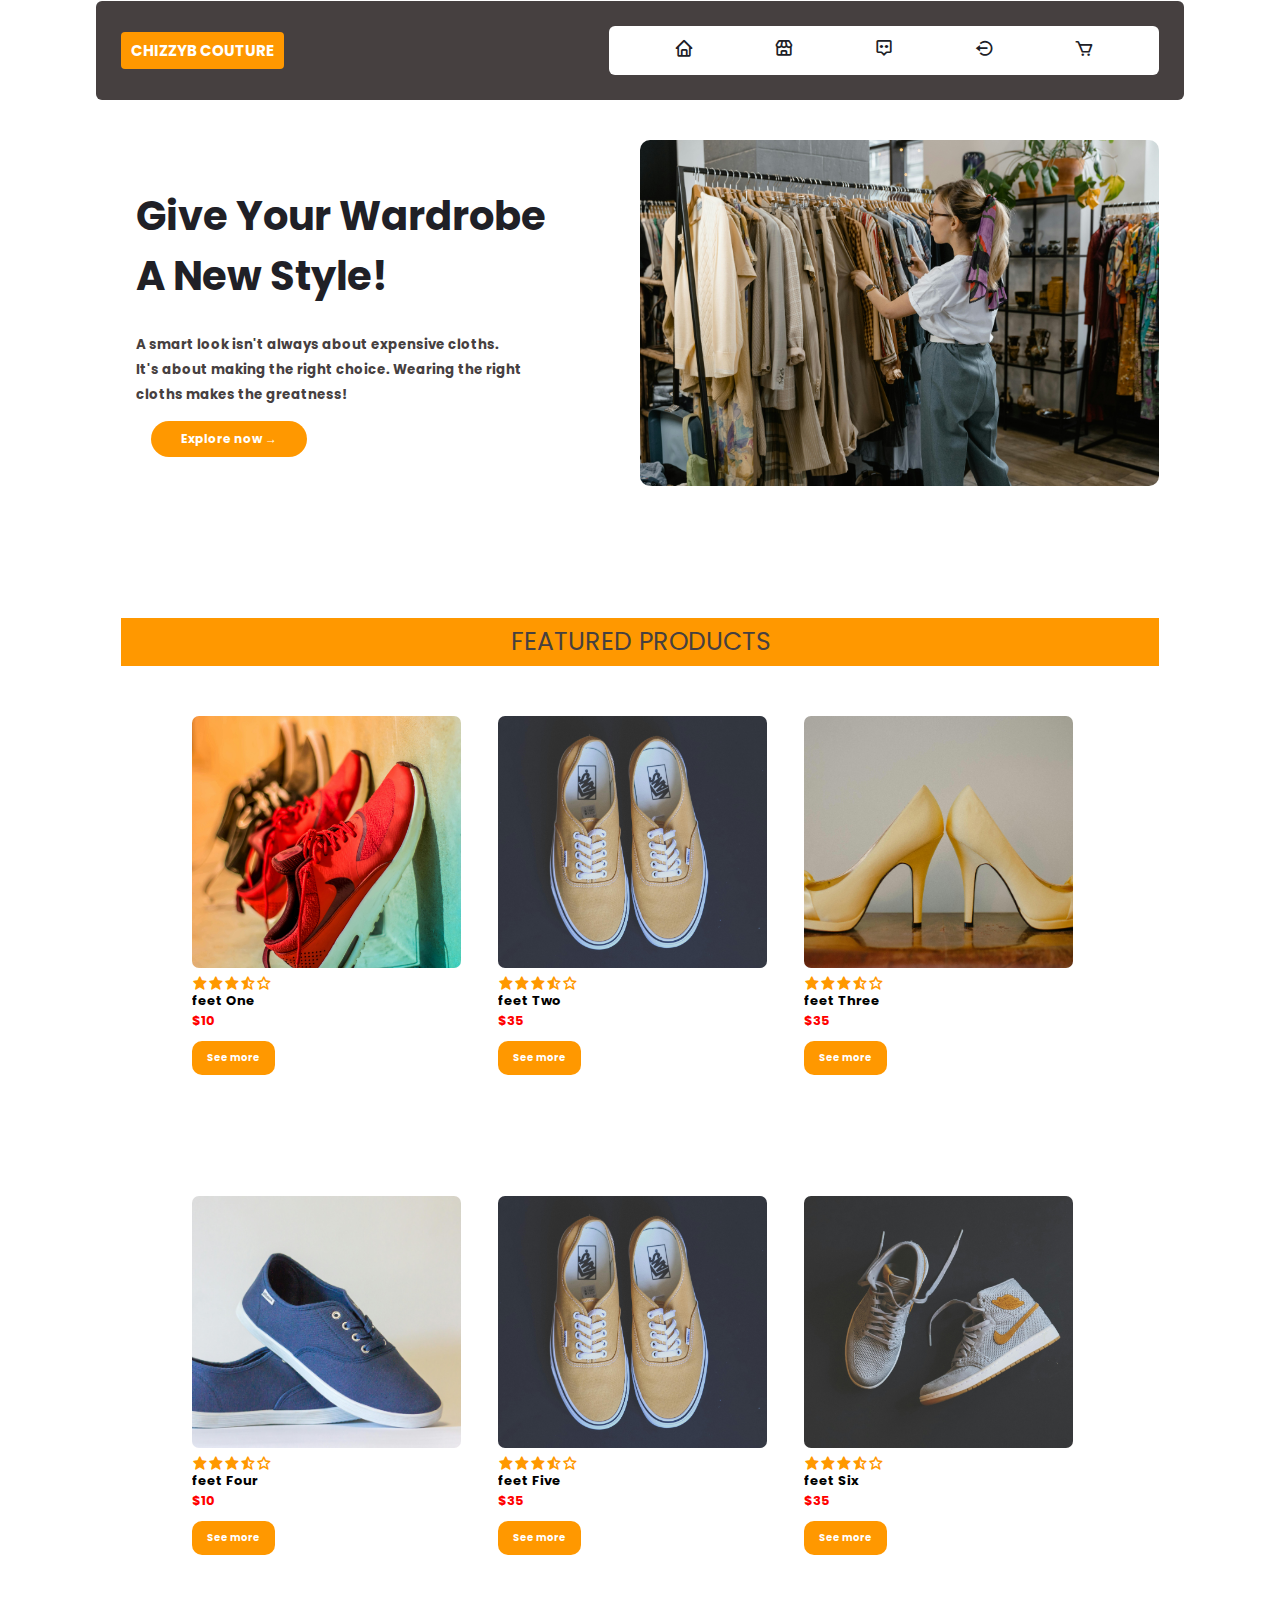
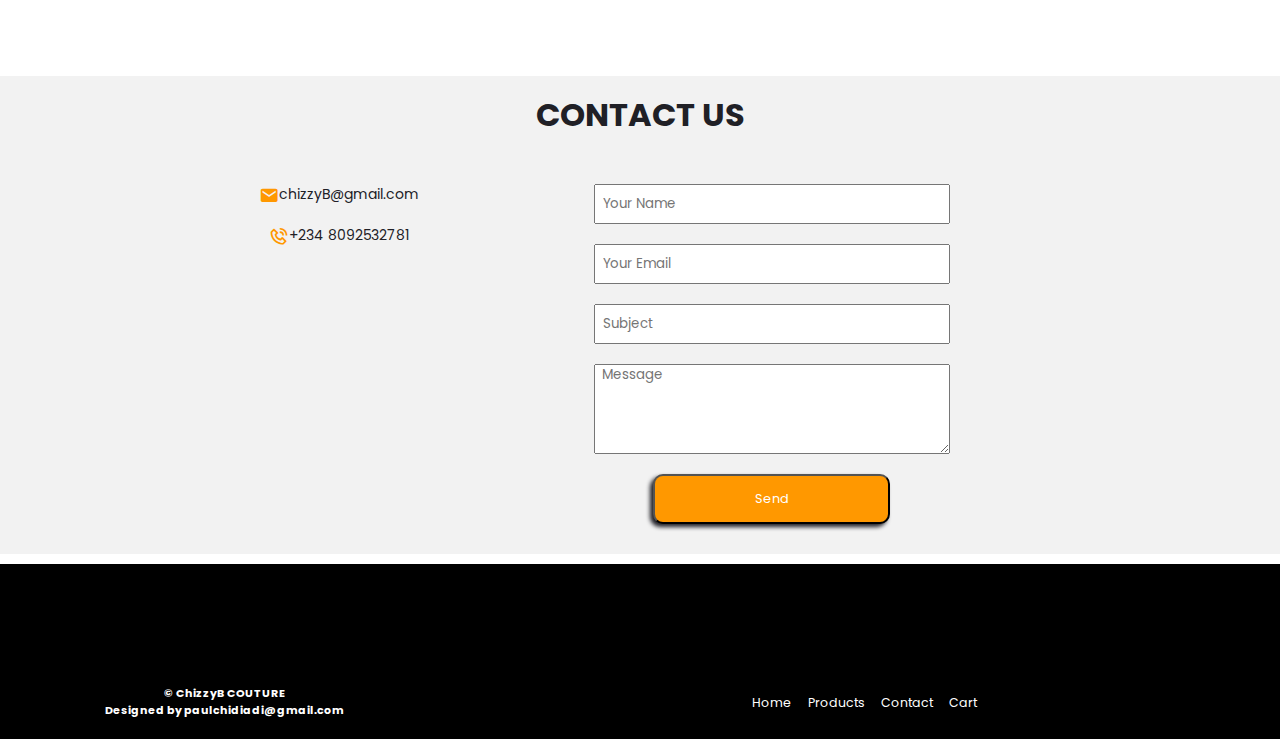
<file: CSS CLASS/index.html>
<!DOCTYPE html>
<html>
  <head>
    <meta charset="utf-8" />
    <meta http-equiv="X-UA-Compatible" content="IE=edge" />
    <meta content="width=device-width, initial-scale=1.0" name="viewport" />
    <meta content="" name="keywords" />
    <meta content="" name="description" />
    <title>CHIZZYB | STORE | PRODUCTS</title>

    <!--MAin CSS file-->
    <link rel="stylesheet" href="sell.css" />
    <!--BOXICONS CSS-->
    <link
      href="https://unpkg.com/boxicons@2.1.2/css/boxicons.min.css"
      rel="stylesheet"
    />
  </head>
  <body>

    <!-- NAVIGATION BAR -->
    <div class="header">
      <div class="logo">CHIZZYB COUTURE</div>
      <nav>
          <ul>
            <li class="list">
              <a href="#home">
                  <span class="icon"><i class='bx bx-home'></i></span>
                  <span class="text">HOME</span>
              </a>  
            </li>
            <li class="list">
                <a href="#products">
                  <span class="icon"><i class='bx bx-store' ></i></span>
                  <span class="text">PRODUCTS</span>
                </a>
            </li>
            <li class="list">
                <a href="#contact">
                  <span class="icon"><i class='bx bx-message-alt-dots'></i></span>
                  <span class="text">CONTACT</span>
                </a>
            </li>
            <li class="list">
                <a href="#">
                  <span class="icon"><i class='bx bx-log-out-circle'></i></span>
                  <span class="text">LOGOUT</span>
                </a>
            </li>
            <li class="list">
                <a href="#">
                  <span class="icon"><i class='bx bx-cart'></i></i></span>
                  <span class="text">CART</span>
                </a>
            </li>
            <div class="indicator"></div>
          </ul>
      </nav>
    </div>

    <!-- MAIN BODY -->
    <div class="main">

      <!-- HOME SECTION -->
      <div id="home" class="row">
        <div class="col-1">
          <h1>Give Your Wardrobe <br> A New Style!</h1>
          <small>A smart look isn't always about expensive cloths. <br>It's about making
            the right choice. Wearing the right  <br>cloths makes the greatness!
          </small>
          <a href="#products" class="btn">Explore now &#8594;</a>
        </div>
        <div class="col-2">
          <img src="imgs/cart.jpg" alt="">
        </div>
      </div>

      <!-- PRODUCT SECTION -->
      <div id="products" class="products">
        <div class="title">FEATURED PRODUCTS</div>
        <div  class="roww">
          <div class="small">
            <div class='col'>
                <img class='images' src='imgs/feet five.jpg'>
                <div class='star'>
                    <i class='bx bxs-star'></i>
                    <i class='bx bxs-star'></i>
                    <i class='bx bxs-star'></i>
                    <i class='bx bxs-star-half' ></i>
                    <i class='bx bx-star'></i>
                </div>
                <div class='name'>feet One</div>
                <div class='price'>$10</div>
                <a href='#' class='btn'>See more</a>
            </div>
            <div class='col'>
                <img class='images' src='imgs/feet four.jpg'>
                <div class='star'>
                    <i class='bx bxs-star'></i>
                    <i class='bx bxs-star'></i>
                    <i class='bx bxs-star'></i>
                    <i class='bx bxs-star-half' ></i>
                    <i class='bx bx-star'></i>
                </div>
                <div class='name'>feet Two</div>
                <div class='price'>$35</div>
                <a href='#' class='btn'>See more</a>
            </div>
            <div class='col'>
                <img class='images' src='imgs/feet seven.jpg'>
                <div class='star'>
                    <i class='bx bxs-star'></i>
                    <i class='bx bxs-star'></i>
                    <i class='bx bxs-star'></i>
                    <i class='bx bxs-star-half' ></i>
                    <i class='bx bx-star'></i>
                </div>
                <div class='name'>feet Three</div>
                <div class='price'>$35</div>
                <a href='#' class='btn'>See more</a>
            </div>
          </div>
          <!-- second section -->
          <div class="small">
            <div class='col'>
                <img class='images' src='imgs/shoe one.jpg'>
                <div class='star'>
                    <i class='bx bxs-star'></i>
                    <i class='bx bxs-star'></i>
                    <i class='bx bxs-star'></i>
                    <i class='bx bxs-star-half' ></i>
                    <i class='bx bx-star'></i>
                </div>
                <div class='name'>feet Four</div>
                <div class='price'>$10</div>
                <a href='#' class='btn'>See more</a>
            </div>
            <div class='col'>
                <img class='images' src='imgs/feet four.jpg'>
                <div class='star'>
                    <i class='bx bxs-star'></i>
                    <i class='bx bxs-star'></i>
                    <i class='bx bxs-star'></i>
                    <i class='bx bxs-star-half' ></i>
                    <i class='bx bx-star'></i>
                </div>
                <div class='name'>feet Five</div>
                <div class='price'>$35</div>
                <a href='#' class='btn'>See more</a>
            </div>
            <div class='col'>
                <img class='images' src='imgs/feet three.jpg'>
                <div class='star'>
                    <i class='bx bxs-star'></i>
                    <i class='bx bxs-star'></i>
                    <i class='bx bxs-star'></i>
                    <i class='bx bxs-star-half' ></i>
                    <i class='bx bx-star'></i>
                </div>
                <div class='name'>feet Six</div>
                <div class='price'>$35</div>
                <a href='#' class='btn'>See more</a>
            </div>
          </div>
        </div>
      </div>


    </div>
    <!-- CONTACT -->
    <div id="contact" class="contacts">
        <div class="call">
          <h1>CONTACT US</h1>
          <div class="contain">
            <div class="info">
              <div class="good">
                <i class="bx bxs-envelope"></i>
                <p>chizzyB@gmail.com</p>
              </div>
              <div class="good">
                <i class="bx bx-phone-call"></i>
                <p>+234 8092532781</p>
              </div>
            </div>
            <div class="form">
              <form
                action="contact.php"
                method="post"
                role="form"
                class="contactForm"
              >
                <input
                  type="text"
                  name="name"
                  class="form-control"
                  id="name"
                  placeholder="Your Name"
                  required
                />
                <input
                  type="email"
                  class="form-control"
                  name="email"
                  id="email"
                  placeholder="Your Email"
                  required
                />
                <input
                  type="text"
                  class="form-control"
                  name="subject"
                  id="subject"
                  placeholder="Subject"
                />
                <textarea
                  class="form-control more"
                  name="message"
                  rows="5"
                  placeholder="Message"
                ></textarea>
                <button type="submit" name="submition">Send</button>
              </form>
            </div>
          </div>
        </div>
      </div>

      <!-- FOOTER -->
      <footer id="footer" class="foot">
        <div class="row">
          <div class="author">
            <p class="copyright-text">© ChizzyB COUTURE</p>
            <div class="credits">Designed by paulchidiadi@gmail.com</div>
          </div>

          <div class="foot-nav">
            <ul class="list">
              <li class="list-item">
                <a href="#home">Home</a>
              </li>

              <li class="list-item">
                <a href="#products">Products</a>
              </li>

              <li class="list-item">
                <a href="#contact">Contact</a>
              </li>

              <li class="list-item">
                <a href="#">Cart</a>
              </li>
            </ul>
          </div>
        </div>
      </footer>

  </body>
</html>
</file>
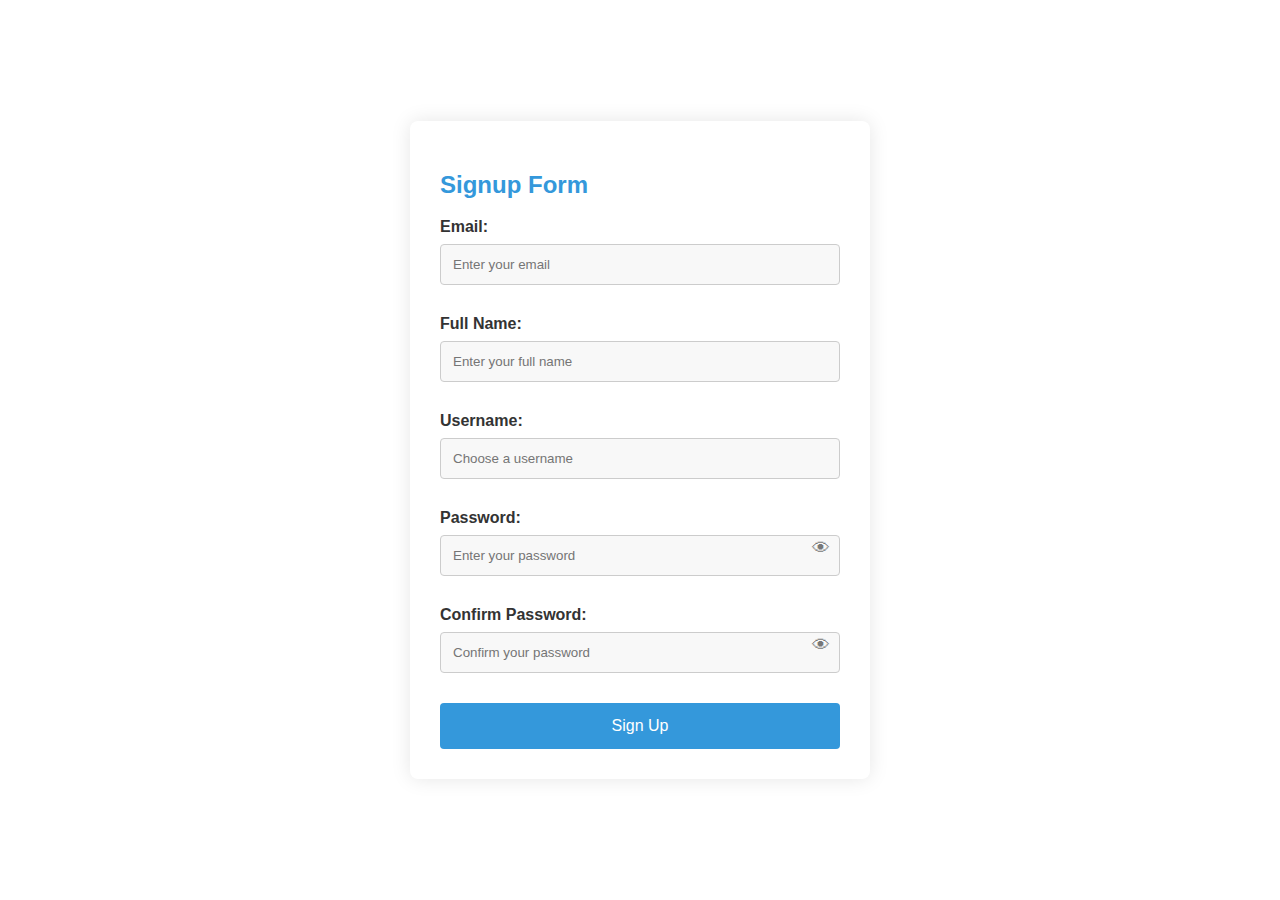
<file: DOM/index.html>
<!DOCTYPE html>
<html lang="en">
  <head>
    <meta charset="UTF-8" />
    <meta name="viewport" content="width=device-width, initial-scale=1.0" />
    <link rel="stylesheet" href="index.css" />
    <title>Styled Signup Form</title>
  </head>
  <body>
    <div class="signup-container">
      <h2>Signup Form</h2>
      <form action="#" method="post">
        <div class="form-group">
          <label for="email">Email:</label>
          <input
            type="email"
            id="email"
            name="email"
            placeholder="Enter your email"
            required
          />
        </div>

        <div class="form-group">
          <label for="fullname">Full Name:</label>
          <input
            type="text"
            id="fullname"
            name="fullname"
            placeholder="Enter your full name"
            required
          />
        </div>

        <div class="form-group">
          <label for="username">Username:</label>
          <input
            type="text"
            id="username"
            name="username"
            placeholder="Choose a username"
            required
          />
        </div>

        <div class="form-group password-container">
          <label for="password">Password:</label>
          <input
            type="password"
            id="password"
            name="password"
            placeholder="Enter your password"
            required
          />
          <span class="password-icon" onclick="togglePassword('password')"
            >&#x1F441;</span
          >
        </div>

        <div class="form-group password-container">
          <label for="confirm-password">Confirm Password:</label>
          <input
            type="password"
            id="confirm-password"
            name="confirm-password"
            placeholder="Confirm your password"
            required
          />
          <span
            class="password-icon"
            onclick="togglePassword('confirm-password')"
            >&#x1F441;</span
          >
        </div>

        <button type="submit">Sign Up</button>
      </form>
    </div>

    <script></script>
  </body>
</html>
</file>
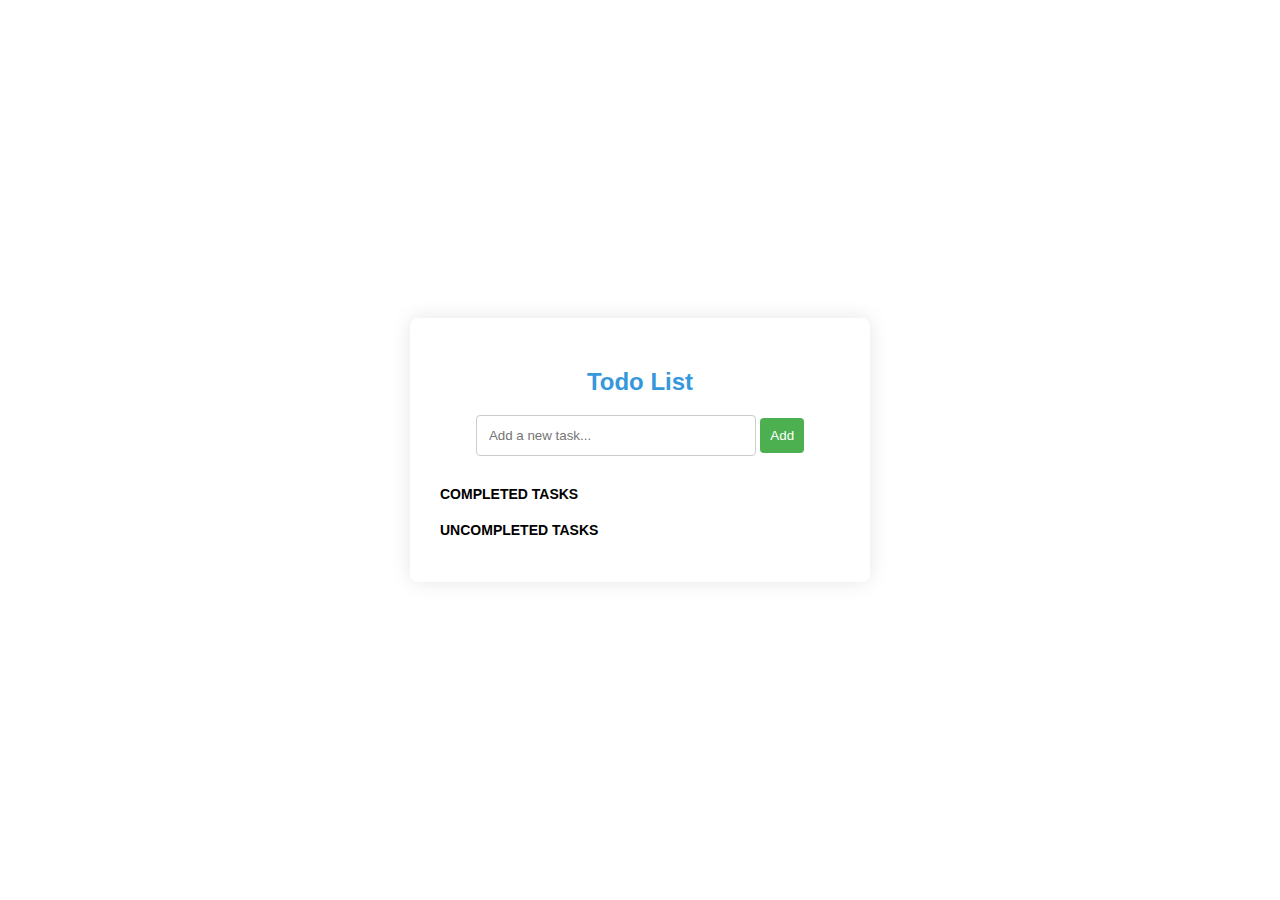
<file: TODO/index.html>
<!DOCTYPE html>
<html lang="en">
  <head>
    <meta charset="UTF-8" />
    <meta name="viewport" content="width=device-width, initial-scale=1.0" />
    <link rel="stylesheet" href="style.css" />
    <title>Styled Todo List</title>
  </head>
  <body>
    <div class="todo-container">
      <h2>Todo List</h2>
      <input type="text" id="taskInput" placeholder="Add a new task..." />
      <button onclick="addTask()">Add</button>

      <div class="completed-section">
        <h3>Completed Tasks</h3>
        <ul id="completedTasks">
          <!-- Completed tasks will be dynamically added here -->
        </ul>
      </div>

      <div class="uncompleted-section">
        <h3>Uncompleted Tasks</h3>
        <ul id="uncompletedTasks">
          <!-- Uncompleted tasks will be dynamically added here -->
        </ul>
      </div>
    </div>

    <script></script>
  </body>
</html>
</file>
<file: CSS CLASS/sell.css>
/* Google font here*/
@import url("https://fonts.googleapis.com/css2?family=Poppins:ital,wght@0,100;0,300;0,400;0,500;0,600;1,200;1,400;1,800&display=swap");
* {
  margin: 0;
  padding: 0;
  box-sizing: border-box;
  font-family: "Poppins", sans-serif;
}
:root {
  --gold: #ff9800;
  --white: #ffffff;
  --black: #202026;
  --fblac: rgb(70, 64, 64);
}
img {
  object-fit: cover;
}
body {
  position: relative;
  min-height: 100vh;
  width: 100%;
  overflow-x: hidden;
}
/* NAVIGATION BAR START */
.header {
  margin-top: 0.5px;
  padding: 25px;
  left: 50%;
  transform: translateX(-50%);
  width: 85%;
  display: flex;
  justify-content: space-between;
  align-items: center;
  overflow: hidden;
  position: fixed;
  height: fit-content;
  background-color: rgb(70, 64, 64);
  border-radius: 6px;
  z-index: 20;
}
.header .logo {
  font-size: 15px;
  font-weight: bold;
  color: var(--white);
  background: var(--gold);
  padding: 7px 10px;
  height: 100%;
  border-radius: 4px;
  overflow: hidden;
}
.header nav {
  position: relative;
  display: block;
  background-color: var(--white);
  border-radius: 6px;
  width: fit-content;
  height: 49px;
  padding: 0px 25px;
  display: flex;
  justify-content: center;
  align-items: center;
}
.header nav ul {
  display: flex;
  list-style-type: none;
}
.header nav ul li {
  width: 100px;
  text-align: center;
  transition: all 0.5s ease;
  z-index: 1;
  position: relative;
}
.header nav ul li a {
  width: 100%;
  position: relative;
  display: flex;
  flex-direction: column;
  justify-content: center;
  align-items: center;
  text-decoration: none;
  transition: color 0.5s ease;
}
.header nav ul li a .icon {
  position: relative;
  font-size: 20px;
  text-align: center;
  transition: 0.5s;
  line-height: 35px;
  color: var(--black);
  display: block;
}
.header nav ul li:hover a .icon {
  transform: translateY(-17px);
  /* color: var(--white); */
}
.header nav ul li a .text {
  color: var(--black);
  position: absolute;
  transition: 0.5s;
  letter-spacing: 0.05em;
  display: block;
  font-weight: bold;
  font-size: 12px;
  opacity: 0;
  transform: translateY(18px);
}
.header nav ul li:hover a .text {
  opacity: 1;
  transform: translateY(16px);
}
.indicator {
  position: absolute;
  top: -50%;
  left: 50px;
  width: 49px;
  height: 100%;
  border-radius: 50%;
  background: var(--gold);
  border: 5px solid rgb(70, 64, 64);
  transition: 0.5s;
  display: none;
}
.indicator::before {
  content: "";
  position: absolute;
  top: calc(50% - 1.5px);
  left: -20px;
  border-top-right-radius: 20px;
  width: 20px;
  height: 20px;
  background: transparent;
  box-shadow: 0 -10px 0 0 rgb(70, 64, 64);
}
.indicator::after {
  content: "";
  position: absolute;
  top: calc(50% - 1.5px);
  right: -20px;
  border-top-left-radius: 20px;
  width: 20px;
  height: 20px;
  background: transparent;
  box-shadow: 0 -10px 0 0 rgb(70, 64, 64);
}
.header nav ul li:nth-child(1):hover ~ .indicator {
  transform: translateX(calc(100px * 0));
  display: block;
}
.header nav ul li:nth-child(2):hover ~ .indicator {
  transform: translateX(calc(100px * 1));
  display: block;
}
.header nav ul li:nth-child(3):hover ~ .indicator {
  transform: translateX(calc(100px * 2));
  display: block;
}
.header nav ul li:nth-child(4):hover ~ .indicator {
  transform: translateX(calc(100px * 3));
  display: block;
}
.header nav ul li:nth-child(5):hover ~ .indicator {
  transform: translateX(calc(100px * 4));
  display: block;
}
.header .menubtn {
  text-align: center;
  width: 20px;
  height: 20px;
  border-radius: 3px;
  box-shadow: -2px 2px 2px 0px rgba(0, 0, 0, 0.3);
  display: none;
  font-size: 20px;
  font-weight: bold;
  color: rgb(70, 64, 64);
  background: var(--white);
  transition: all 0.5s ease-in-out;
}
/* MEDIA QUERY FOR HEADER SECTION */
@media screen and (max-width: 900px) {
  .header {
    width: 95%;
    padding: 15px 25px;
  }
}
@media screen and (max-width: 800px) {
  .header {
    width: 95%;
    display: flex;
    flex-direction: column;
    justify-content: center;
    align-items: center;
  }
  .header .logo {
    font-size: 12px;
    font-weight: 400;
    color: var(--white);
    background: var(--gold);
    padding: 4px 6px;
    margin-bottom: 5px;
  }
  .header nav {
    position: relative;
    display: block;
    background-color: var(--white);
    border-radius: 6px;
    width: fit-content;
    height: 49px;
    padding: 0px 25px;
    display: flex;
    justify-content: center;
    align-items: center;
  }
}
@media screen and (max-width: 500px) {
  .header .logo {
    font-size: 10px;
    font-weight: bold;
    color: var(--white);
    background: var(--gold);
    padding: 2px 4px;
    margin-bottom: 5px;
  }
  .header nav {
    height: 35px;
    padding: 0px 25px;
  }
  .header nav ul li {
    width: 70px;
  }
  .header nav ul li a {
    width: 100%;
  }
  .header nav ul li a .icon {
    font-size: 15px;
    transition: 0.5s;
    line-height: 28px;
  }
  .header nav ul li:hover a .icon {
    transform: translateY(-14px);
    /* color: var(--white); */
  }
  .header nav ul li a .text {
    font-size: 10px;
    opacity: 1;
    transform: translateY(12px);
  }
  .header nav ul li:hover a .text {
    transform: translateY(8px);
  }
  .indicator {
    position: absolute;
    top: -50%;
    left: 42px;
    width: 35px;
    height: 100%;
    border-radius: 50%;
    background: var(--gold);
    border: 5px solid rgb(70, 64, 64);
    transition: 0.5s;
    display: none;
  }
  .indicator::before {
    content: "";
    position: absolute;
    top: calc(50% - 1.5px);
    left: -20px;
    border-top-right-radius: 20px;
    width: 20px;
    height: 20px;
    background: transparent;
    box-shadow: 0 -10px 0 0 rgb(70, 64, 64);
  }
  .indicator::after {
    content: "";
    position: absolute;
    top: calc(50% - 1.5px);
    right: -20px;
    border-top-left-radius: 20px;
    width: 20px;
    height: 20px;
    background: transparent;
    box-shadow: 0 -10px 0 0 rgb(70, 64, 64);
  }
  .header nav ul li:nth-child(1):hover ~ .indicator {
    transform: translateX(calc(70px * 0));
    display: block;
  }
  .header nav ul li:nth-child(2):hover ~ .indicator {
    transform: translateX(calc(70px * 1));
    display: block;
  }
  .header nav ul li:nth-child(3):hover ~ .indicator {
    transform: translateX(calc(70px * 2));
    display: block;
  }
  .header nav ul li:nth-child(4):hover ~ .indicator {
    transform: translateX(calc(70px * 3));
    display: block;
  }
  .header nav ul li:nth-child(5):hover ~ .indicator {
    transform: translateX(calc(70px * 4));
    display: block;
  }
}

/* MAIN SECTION START */
.main {
  width: 85%;
  padding: 0px 25px;
  margin: auto;
  position: relative;
  overflow: hidden;
}
.row {
  width: 100%;
  padding-top: 130px;
  margin-top: 10px;
  position: relative;
  overflow: hidden;
  display: flex;
  justify-content: space-evenly;
  align-items: center;
}
.col-1 {
  float: left;
  width: 50%;
  padding: 15px;
}
.col-2 {
  float: right;
  width: 50%;
}
.col-2 img {
  width: 100%;
  border-radius: 10px;
}
.col-1 h1 {
  font-size: 40px;
  line-height: 60px;
  margin: 25px 0;
  color: var(--black);
}
.col-1 small {
  color: var(--fblac);
  font-weight: bold;
}
.col-1 .btn {
  text-decoration: none;
  background-color: var(--gold);
  display: block;
  color: var(--white);
  font-size: 12px;
  font-weight: bold;
  border-radius: 20px;
  padding: 9px 30px;
  margin: 15px;
  width: fit-content;
  transition: 0.5s;
}
.col-1 .btn:hover {
  background-color: red;
}
/* MEDIA QUERY FOR HOME SECTION */
@media screen and (max-width: 980px) {
  .main {
    width: 95%;
    margin: auto;
  }
  .col-1 h1 {
    font-size: 32px;
    line-height: 60px;
    margin: 25px 0;
    color: var(--black);
  }
  .col-1 small {
    color: var(--fblac);
    font-size: 10px;
    font-weight: bold;
  }
}
@media screen and (max-width: 800px) {
  .row {
    width: 100%;
    padding-top: 130px;
    margin-top: 10px;
    position: relative;
    overflow: hidden;
    display: block;
  }
  .col-1 {
    float: none;
    width: 100%;
    padding: 15px;
    text-align: center;
    justify-content: center;
  }
  .col-2 {
    float: none;
    width: 100%;
  }
  .col-1 h1 {
    text-align: center;
    font-size: 40px;
    line-height: 40px;
  }
  .col-1 .btn {
    display: block;
    margin: 15px auto;
  }
  .col-1 small {
    font-size: 15px;
    color: var(--fblac);
    font-weight: bold;
  }
}
@media screen and (max-width: 500px) {
  .col-1 h1 {
    font-size: 20px;
    line-height: 40px;
    margin: 15px 0;
    color: var(--black);
  }
  .col-1 small {
    color: var(--fblac);
    font-size: 10px;
    font-weight: bold;
  }
}
/* PRODUCT SECTION */
.products {
  width: 100%;
  padding-top: 90px;
  margin-top: 25px;
  position: relative;
  overflow: hidden;
  display: block;
}
.products .title {
  width: 100%;
  margin: 10px auto;
  padding: 5px 10px;
  font-size: 25px;
  color: var(--fblac);
  text-align: center;
  background-color: var(--gold);
}
.roww {
  width: 100%;
  padding: 15px 10px;
  margin-top: 20px;
  position: relative;
  overflow: hidden;
}
.small {
  width: 90%;
  margin: 0px auto;
  padding: 15px 10px;
  overflow: hidden;
  display: flex;
  justify-content: space-between;
  align-items: center;
}
.small p {
  color: var(--fblac);
  font-family: monospace;
  font-size: 20px;
  font-weight: bold;
  line-height: 500px;
}
.roww .small .col {
  flex-basis: 30%;
  min-width: 230px;
  height: 420px;
  margin-bottom: 30px;
  transition: 0.5s;
  overflow: hidden;
  margin-right: 15px;
}
.roww .small .col:hover {
  transform: translateY(-12px);
}
.roww .small .col img {
  width: 100%;
  height: 60%;
  border-radius: 7px;
}
.roww .small .col .star {
  display: flex;
  align-items: center;
  color: var(--gold);
}
.roww .small .col .name {
  font-weight: bold;
  font-size: 13px;
}
.roww .small .col .price {
  color: red;
  font-weight: bold;
  font-size: 13px;
}
.roww .small .col .detail {
  color: var(--fblac);
  font-weight: bold;
  font-size: 10px;
}
.roww .small .col .btn {
  text-decoration: none;
  background-color: var(--gold);
  display: inline-block;
  color: var(--white);
  font-size: 10px;
  font-weight: bold;
  border-radius: 10px;
  padding: 9px 15px;
  margin: 10px 0px;
  width: fit-content;
  transition: 0.5s;
}
.roww .small .col .btn:hover {
  background-color: red;
}
/* MEDIA QUERY FOR PRODUCT SECTION */
@media screen and (max-width: 960px) {
  .roww .small .col {
    flex-basis: 30%;
    min-width: 200px;
    height: 400px;
    margin-bottom: 30px;
    transition: 0.5s;
    overflow: hidden;
    margin-right: 15px;
  }
  .roww .small .col img {
    width: 100%;
    height: 55%;
    border-radius: 7px;
  }
}
@media screen and (max-width: 830px) {
  .roww .small .col {
    flex-basis: 30%;
    min-width: 160px;
    height: 360px;
    margin-bottom: 30px;
    transition: 0.5s;
    overflow: hidden;
    margin-right: 15px;
  }
  .roww .small .col img {
    width: 100%;
    height: 55%;
    border-radius: 7px;
  }
}
@media screen and (max-width: 700px) {
  .small {
    width: 100%;
    margin: 0px auto;
    padding: 15px 5px;
    overflow: hidden;
    display: flex;
    justify-content: space-between;
    align-items: center;
  }
  .products .title {
    font-weight: bold;
    font-size: 15px;
  }
  .roww .small .col {
    flex-basis: 30%;
    min-width: 160px;
    height: 360px;
    margin-bottom: 30px;
    transition: 0.5s;
    overflow: hidden;
    margin-right: 15px;
  }
  .roww .small .col img {
    width: 100%;
    height: 55%;
    border-radius: 7px;
  }
}
@media screen and (max-width: 620px) {
  .small {
    width: 100%;
    margin: 0px auto;
    padding: 15px 5px;
    overflow: hidden;
    display: flex;
    justify-content: space-between;
    align-items: center;
  }
  .roww .small .col {
    flex-basis: 30%;
    min-width: 60px;
    height: 260px;
    margin-bottom: 30px;
    transition: 0.5s;
    overflow: hidden;
    margin-right: 15px;
  }
  .roww .small .col img {
    width: 100%;
    height: 55%;
    border-radius: 7px;
  }
}
@media screen and (max-width: 500px) {
  .small {
    width: 100%;
    margin: 0px auto;
    padding: 15px 5px;
    overflow: hidden;
    display: flex;
    justify-content: space-between;
    align-items: center;
  }
  .roww .small .col {
    flex-basis: 30%;
    min-width: 60px;
    height: 240px;
    margin-bottom: 30px;
    transition: 0.5s;
    overflow: hidden;
    margin-right: 15px;
  }
  .roww .small .col img {
    width: 100%;
    height: 52%;
    border-radius: 7px;
  }
  .roww .small .col .star {
    display: flex;
    align-items: center;
    color: var(--gold);
  }
  .roww .small .col .name {
    font-weight: bold;
    font-size: 11px;
  }
  .roww .small .col .price {
    color: red;
    font-weight: bold;
    font-size: 11px;
  }
  .roww .small .col .detail {
    color: var(--fblac);
    font-weight: bold;
    font-size: 8px;
  }
}
@media screen and (max-width: 460px) {
  .small {
    width: 95%;
    margin: 0px auto;
    padding: 15px 10px;
    overflow: hidden;
    display: block;
    text-align: center;
  }
  .roww .small .col .star {
    display: flex;
    justify-content: center;
    align-items: center;
    color: var(--gold);
  }
  .roww .small .col {
    /* flex-basis: 30%; */
    min-width: 100%;
    height: 450px;
    margin-bottom: 10px;
    transition: 0.5s;
    overflow: hidden;
    margin-right: 15px;
  }
  .roww .small .col img {
    width: 100%;
    height: 70%;
    border-radius: 7px;
  }
}
@media screen and (max-width: 380px) {
  .roww .small .col {
    /* flex-basis: 30%; */
    min-width: 100%;
    height: 340px;
    margin-bottom: 10px;
    transition: 0.5s;
    overflow: hidden;
    margin-right: 15px;
  }
}
/* CONTACT */
.contacts {
  width: 100%;
  overflow: hidden;
  background-color: rgba(0, 0, 0, 0.05);
}
.call {
  display: flex;
  justify-content: center;
  align-items: center;
  flex-direction: column;
  width: 100%;
}
.call h1 {
  color: var(--black);
  padding: 15px;
}
.contain {
  display: flex;
  justify-content: center;
  align-items: center;
  width: 70%;
  padding: 20px;
}
.contain .info {
  width: 30%;
  display: flex;
  align-self: flex-start;
  justify-self: flex-end;
  flex-direction: column;
}
.contain .info .good {
  padding: 10px;
  display: flex;
  justify-content: center;
  align-items: center;
}
.contain .info i {
  font-size: 20px;
  color: var(--gold);
}
.contain .info p {
  font-size: 14px;
  font-weight: normal;
  color: var(--black);
}
.contain .form {
  width: 70%;
  margin-left: 10px;
}
.contain .form .contactForm {
  width: 100%;
  display: flex;
  justify-content: center;
  align-items: center;
  flex-direction: column;
}
.contain .form .contactForm .form-control {
  width: 60%;
  margin: 10px 5px;
  height: 40px;
  padding-left: 7px;
}
.contain .form .contactForm .form-control.more {
  width: 60%;
  margin: 10px 5px;
  height: 90px;
}
.contain .form .contactForm button {
  font-size: 80%;
  width: 40%;
  margin: 10px 5px;
  height: 50px;
  background-color: var(--gold);
  box-shadow: -3px 3px 4px 0 var(--black);
  color: var(--white);
  border-radius: 10px;
}
.contain .form .contactForm button:hover {
  width: 45%;
  height: 55px;
  background-color: red;
}
/* Media query for contact section */
@media screen and (max-width: 900px) {
  .contain {
    flex-direction: column;
    width: 100%;
    padding: 20px;
  }
  .contain .form {
    width: 90%;
  }
  .contain .info {
    width: 90%;
    display: flex;
    align-self: center;
    justify-self: center;
    flex-direction: column;
  }
  .contain .form .contactForm .form-control {
    width: 100%;
    height: 50px;
  }
  .contain .form .contactForm .form-control.more {
    width: 100%;
    height: 90px;
  }
  .contain .form .contactForm button {
    font-size: 80%;
    width: 45%;
    height: 50px;
  }
  .contain .form .contactForm button:hover {
    width: 50%;
    height: 55px;
    background-color: red;
  }
}
/* FOOTER */
.foot {
  width: 100%;
  background-color: black;
}
.foot .row {
  display: flex;
  justify-content: space-between;
  align-items: center;
  width: 100%;
  height: 175px;
  overflow: hidden;
}
.row .author {
  width: 35%;
  color: white;
  font-size: 11px;
  font-weight: bold;
  display: flex;
  flex-direction: column;
  justify-content: center;
  align-items: center;
  margin: 10px 0px 40px;
}
.row .foot-nav {
  display: flex;
  justify-content: center;
  align-items: center;
  width: 65%;
  margin: 10px 0px 40px;
}
.foot-nav ul {
  list-style: none;
  color: white;
  display: flex;
  justify-content: space-evenly;
  align-items: center;
}
.foot-nav ul li {
  margin: 8px;
  color: white;
  text-decoration: none;
}
.foot-nav ul li a {
  font-size: 12.5px;
  color: white;
  text-decoration: none;
}
.foot-nav ul li:hover a {
  color: var(--gold);
}

/* Media query for footer section */
@media screen and (max-width: 930px) {
  .foot .row {
    display: flex;
    flex-direction: column;
    justify-content: center;
    align-items: center;
    width: 100%;
    height: fit-content;
  }
  .row .author {
    width: 60%;
  }
  .row .foot-nav {
    width: 70%;
  }
}
@media screen and (max-width: 500px) {
  .row .foot-nav {
    display: flex;
    flex-direction: column;
    justify-content: start;
    align-items: center;
  }
  .foot-nav ul {
    display: flex;
    flex-direction: column;
    justify-content: center;
    align-items: center;
  }
}

/* DETAILED PRODUCT SECTION */
.row-2 {
  flex-basis: 50%;
  height: 450px;
  padding: 6px 10px;
  display: flex;
  flex-direction: column;
}
.row-2 img {
  width: 100%;
  height: 100%;
}
.row-2 .select {
  width: 140px;
  margin: 5px 0px 5px;
}
.row-2 .qty {
  width: 50px;
  margin: 1px 0px 7px;
  text-align: center;
}
.row-2 .btn {
  text-decoration: none;
  background-color: var(--gold);
  display: inline-block;
  color: var(--white);
  font-size: 12px;
  font-weight: bold;
  border-radius: 20px;
  padding: 9px 30px;
  margin: 10px 0px;
  width: fit-content;
  transition: 0.5s;
}
.row-2 .btn:hover {
  background-color: red;
}
.row-2 .star {
  color: var(--gold);
  font-size: 20px;
}
.row-2 .name {
  font-weight: bold;
  font-size: 25px;
  margin: 10px 0px 10px;
}
.row-2 .price {
  color: red;
  font-weight: bold;
  font-size: 20px;
  margin: 7px 0px 5px;
}
.row-2 label {
  font-weight: bold;
  font-size: 18px;
  margin: 7px 0px 5px;
}
.row-2 .detail {
  color: var(--fblac);
  font-weight: bold;
  font-size: 10px;
  line-height: 20px;
  margin: 2px 0px 10px;
  word-spacing: 5px;
}

/* CART SECTION */
.rowt {
  width: 100%;
  padding-top: 130px;
  margin-top: 10px;
  position: relative;
  overflow-y: hidden;
  overflow-x: scroll;
}
.rowt table {
  width: 100%;
  border-collapse: collapse;
  overflow: scroll;
}
.rowt table thead {
  color: white;
  background-color: var(--gold);
  font-size: 15px;
  overflow: hidden;
}
.rowt table thead th {
  padding: 5px;
  text-align: left;
  overflow: hidden;
}
.rowt table thead th:last-child {
  text-align: center;
}
.total {
  display: flex;
  justify-content: center;
  width: 100%;
}
.total table {
  border-top: 3px solid var(--gold);
  width: 100%;
  max-width: 470px;
  font-size: 13px;
  font-weight: bold;
}
td:last-child {
  text-align: right;
}
.botn {
  background-color: var(--gold);
  display: block;
  color: var(--white);
  font-size: 12px;
  font-weight: bold;
  border-radius: 20px;
  padding: 9px 30px;
  margin: 20px auto 10px;
  width: fit-content;
  transition: 0.5s;
}
.botn:hover {
  background-color: red;
}
</file>
<file: DOM/index.css>
body {
  font-family: "Segoe UI", Tahoma, Geneva, Verdana, sans-serif;
  background-color: #ffffff;
  margin: 0;
  display: flex;
  align-items: center;
  justify-content: center;
  height: 100vh;
}

.signup-container {
  background-color: #ffffff;
  border-radius: 8px;
  box-shadow: 0 0 20px rgba(0, 0, 0, 0.1);
  padding: 30px;
  width: 400px;
  text-align: left;
}

h2 {
  color: #3498db;
}

.form-group {
  margin-bottom: 20px;
}

label {
  display: block;
  margin-bottom: 8px;
  font-weight: bold;
  color: #333;
}

input {
  width: 100%;
  padding: 12px;
  box-sizing: border-box;
  border: 1px solid #ccc;
  border-radius: 4px;
  background-color: #f8f8f8;
  color: #333;
  margin-bottom: 10px;
}

.password-container {
  position: relative;
}

.password-icon {
  position: absolute;
  top: 50%;
  right: 10px;
  transform: translateY(-50%);
  cursor: pointer;
  font-size: 18px;
  color: #777;
}

button {
  width: 100%;
  padding: 14px;
  background-color: #3498db;
  color: #fff;
  border: none;
  border-radius: 4px;
  cursor: pointer;
  font-size: 16px;
}

button:hover {
  background-color: #2980b9;
}
</file>
<file: TODO/style.css>
body {
  font-family: "Segoe UI", Tahoma, Geneva, Verdana, sans-serif;
  background-color: #ffffff;
  margin: 0;
  display: flex;
  align-items: center;
  justify-content: center;
  height: 100vh;
}

.todo-container {
  background-color: #ffffff;
  border-radius: 8px;
  box-shadow: 0 0 20px rgba(0, 0, 0, 0.1);
  padding: 30px;
  width: 400px;
  text-align: center;
}

h2 {
  color: #3498db;
}

input[type="text"] {
  width: 70%;
  padding: 12px;
  box-sizing: border-box;
  border: 1px solid #ccc;
  border-radius: 4px;
  margin-bottom: 10px;
}

button {
  padding: 10px;
  background-color: #4caf50;
  color: #fff;
  border: none;
  border-radius: 4px;
  cursor: pointer;
}

ul {
  list-style: none;
  padding: 0;
  margin: 0;
}

li {
  display: flex;
  justify-content: space-between;
  align-items: center;
  padding: 12px;
  border-bottom: 1px solid #ccc;
}

.completed {
  text-decoration: line-through;
  color: #888;
}

.completed-section,
.uncompleted-section {
  margin-top: 20px;
}

.completed-section h3,
.uncompleted-section h3 {
  text-align: left;
  font-size: 14px;
  text-transform: uppercase;
}
</file>
